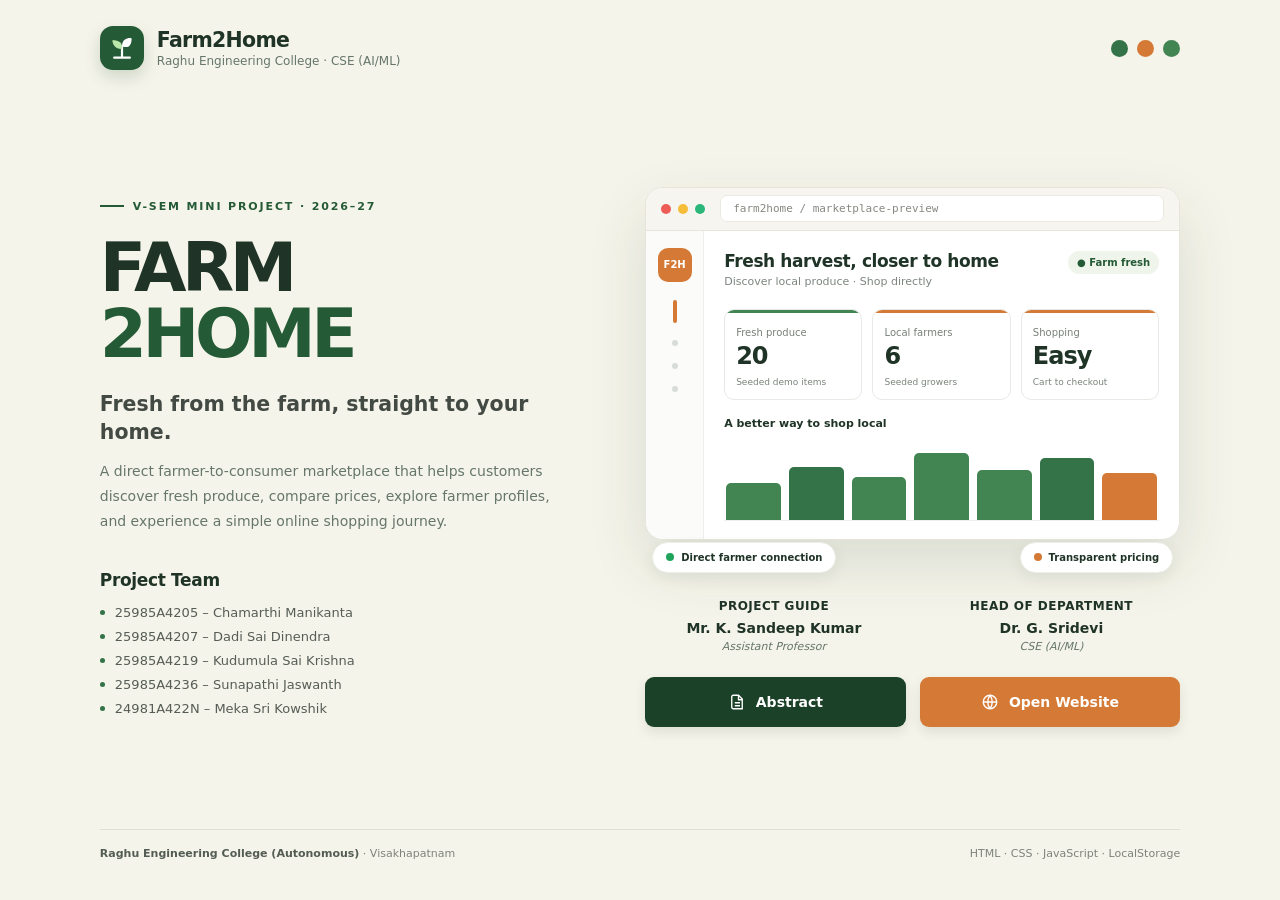
<file: index.html>
<!doctype html>
<html lang="en">
  <head>
    <meta charset="utf-8" />
    <meta name="viewport" content="width=device-width, initial-scale=1" />
    <meta name="theme-color" content="#f5f4ea" />
    <meta
      http-equiv="refresh"
      content="0; url=project-showcase.html"
    />
    <title>Farm2Home | Project Showcase</title>
    <link rel="canonical" href="project-showcase.html" />
  </head>
  <body>
    <main>
      <h1>Farm2Home Project Showcase</h1>
      <p>
        If you are not redirected, continue to the
        <a href="project-showcase.html">project showcase</a>.
      </p>
    </main>
  </body>
</html>
</file>
<file: assets/css/pages/project-showcase.css>
:root {
  color-scheme: light;
  --showcase-cream: #f5f4ea;
  --showcase-ink: #1f3326;
  --showcase-muted: #66766a;
  --showcase-green: #245a35;
  --showcase-green-light: #438453;
  --showcase-orange: #d57a36;
  --showcase-line: #e3e7dc;
  --showcase-shadow: 0 24px 60px rgba(27, 55, 34, 0.12);
}

.showcase-page,
.showcase-page * {
  box-sizing: border-box;
}

.showcase-page {
  min-height: 100vh;
  margin: 0;
  background: var(--showcase-cream);
  color: var(--showcase-ink);
  font-family:
    Inter, ui-sans-serif, system-ui, -apple-system, "Segoe UI", sans-serif;
}

.showcase-page a {
  color: inherit;
  text-decoration: none;
}

.showcase-page button {
  font: inherit;
  cursor: pointer;
}

.showcase-page a:focus-visible,
.showcase-page button:focus-visible {
  outline: 3px solid var(--showcase-orange);
  outline-offset: 3px;
}

.showcase-page .page {
  display: flex;
  flex-direction: column;
  max-width: 1440px;
  min-height: 100vh;
  margin: auto;
  padding: 26px clamp(22px, 7.8vw, 124px) 40px;
}

.showcase-page header {
  display: flex;
  align-items: center;
  justify-content: space-between;
  gap: 24px;
}

.showcase-page .brand {
  display: flex;
  align-items: center;
  gap: 13px;
}

.showcase-page .brand-mark {
  display: grid;
  width: 44px;
  height: 44px;
  place-items: center;
  border-radius: 13px;
  background: var(--showcase-green);
  color: white;
  box-shadow: 0 7px 16px #245a3530;
}

.showcase-page .brand-mark svg {
  width: 28px;
}

.showcase-page .brand-name {
  font-size: clamp(17px, 1.6vw, 23px);
  font-weight: 850;
  letter-spacing: -0.7px;
}

.showcase-page .brand-sub {
  display: block;
  margin-top: 2px;
  color: var(--showcase-muted);
  font-size: 12px;
}

.showcase-page .dots {
  display: flex;
  gap: 9px;
}

.showcase-page .dots span {
  display: block;
  width: 17px;
  height: 17px;
  border-radius: 50%;
}

.showcase-page .dots span:nth-child(1) {
  background: #337347;
}

.showcase-page .dots span:nth-child(2) {
  background: var(--showcase-orange);
}

.showcase-page .dots span:nth-child(3) {
  background: var(--showcase-green-light);
}

.showcase-page main {
  display: grid;
  flex: 1;
  grid-template-columns: minmax(0, 0.92fr) minmax(0, 1.08fr);
  align-items: center;
  gap: clamp(42px, 7vw, 108px);
  padding: clamp(48px, 8vh, 94px) 0 55px;
}

.showcase-page .eyebrow {
  display: flex;
  align-items: center;
  gap: 9px;
  margin: 0 0 22px;
  color: var(--showcase-green);
  font-size: 11px;
  font-weight: 800;
  letter-spacing: 0.17em;
  text-transform: uppercase;
}

.showcase-page .eyebrow::before {
  width: 24px;
  height: 2px;
  background: var(--showcase-green);
  content: "";
}

.showcase-page h1 {
  margin: 0 0 22px;
  font-size: clamp(48px, 5.3vw, 76px);
  font-weight: 900;
  letter-spacing: -0.065em;
  line-height: 0.98;
}

.showcase-page .title-green {
  display: block;
  color: var(--showcase-green);
}

.showcase-page .tagline {
  margin: 0 0 12px;
  color: #424a43;
  font-size: clamp(17px, 1.6vw, 22px);
  font-weight: 650;
  line-height: 1.4;
}

.showcase-page .description {
  max-width: 480px;
  margin: 0;
  color: var(--showcase-muted);
  font-size: 14px;
  line-height: 1.8;
}

.showcase-page .team {
  margin-top: 36px;
}

.showcase-page .team h2 {
  margin: 0 0 15px;
  font-size: 17px;
  letter-spacing: -0.02em;
}

.showcase-page .team-list {
  display: grid;
  gap: 9px;
  margin: 0;
  padding: 0;
  list-style: none;
}

.showcase-page .team-list li {
  display: flex;
  align-items: baseline;
  gap: 10px;
  color: #555d56;
  font-size: 13px;
}

.showcase-page .team-list li::before {
  flex: 0 0 5px;
  width: 5px;
  height: 5px;
  transform: translateY(-2px);
  border-radius: 50%;
  background: #337347;
  content: "";
}

.showcase-page .visual {
  min-width: 0;
}

.showcase-page .browser {
  overflow: hidden;
  transform: translateY(-3px);
  border: 1px solid #e7e4db;
  border-radius: 18px;
  background: #fff;
  box-shadow: var(--showcase-shadow);
}

.showcase-page .browser-top {
  display: flex;
  height: 43px;
  align-items: center;
  gap: 7px;
  padding: 0 15px;
  border-bottom: 1px solid #e8e5dd;
  background: #f7f5ef;
}

.showcase-page .browser-dot {
  width: 10px;
  height: 10px;
  border-radius: 50%;
  background: #ee5c56;
}

.showcase-page .browser-dot:nth-child(2) {
  background: #f5bd38;
}

.showcase-page .browser-dot:nth-child(3) {
  background: #2ab779;
}

.showcase-page .address {
  overflow: hidden;
  flex: 1;
  margin-left: 8px;
  padding: 6px 12px;
  border: 1px solid #ebe9e3;
  border-radius: 7px;
  background: #fff;
  color: #858981;
  font: 11px ui-monospace, SFMono-Regular, monospace;
  white-space: nowrap;
}

.showcase-page .dashboard {
  display: grid;
  grid-template-columns: 58px 1fr;
  min-height: 275px;
}

.showcase-page .side {
  display: flex;
  align-items: center;
  flex-direction: column;
  gap: 17px;
  padding: 17px 12px;
  border-right: 1px solid #eff0ec;
  background: #fbfcfa;
}

.showcase-page .side-logo {
  display: grid;
  width: 34px;
  height: 34px;
  place-items: center;
  border-radius: 10px;
  background: var(--showcase-orange);
  color: #fff;
  font-size: 10px;
  font-weight: 900;
}

.showcase-page .side-line {
  width: 4px;
  height: 23px;
  margin-top: 1px;
  border-radius: 5px;
  background: var(--showcase-orange);
}

.showcase-page .side-dot {
  width: 6px;
  height: 6px;
  border-radius: 50%;
  background: #d7ddd6;
}

.showcase-page .dash-main {
  min-width: 0;
  padding: 20px 20px 18px;
}

.showcase-page .welcome {
  display: flex;
  align-items: flex-start;
  justify-content: space-between;
  gap: 12px;
}

.showcase-page .welcome h2 {
  margin: 0 0 4px;
  font-size: 17px;
  letter-spacing: -0.4px;
}

.showcase-page .welcome p {
  margin: 0;
  color: #7d857e;
  font-size: 11px;
}

.showcase-page .live {
  padding: 6px 9px;
  border-radius: 20px;
  background: #f0f5eb;
  color: var(--showcase-green);
  font-size: 10px;
  font-weight: 750;
  white-space: nowrap;
}

.showcase-page .stats {
  display: grid;
  grid-template-columns: repeat(3, minmax(0, 1fr));
  gap: 10px;
  margin-top: 21px;
}

.showcase-page .stat {
  position: relative;
  overflow: hidden;
  padding: 11px 11px 10px;
  border: 1px solid #e7eae4;
  border-radius: 10px;
}

.showcase-page .stat::before {
  position: absolute;
  top: 0;
  right: 0;
  left: 0;
  height: 3px;
  background: var(--showcase-green-light);
  content: "";
}

.showcase-page .stat:nth-child(2)::before {
  background: var(--showcase-orange);
}

.showcase-page .stat:nth-child(3)::before {
  background: #d57a36;
}

.showcase-page .stat-label {
  color: #778078;
  font-size: 10px;
}

.showcase-page .stat strong {
  display: block;
  margin-top: 2px;
  font-size: 24px;
  letter-spacing: -1px;
}

.showcase-page .stat small {
  color: #7a847b;
  font-size: 9px;
}

.showcase-page .chart-title {
  margin: 17px 0 9px;
  font-size: 11px;
  font-weight: 750;
}

.showcase-page .chart {
  display: flex;
  height: 82px;
  align-items: flex-end;
  gap: 8px;
  padding: 0 2px;
  border-bottom: 1px solid #eef0eb;
}

.showcase-page .bar {
  flex: 1;
  min-width: 9px;
  border-radius: 5px 5px 0 0;
  background: var(--showcase-green-light);
}

.showcase-page .bar:nth-child(1) {
  height: 45%;
}

.showcase-page .bar:nth-child(2) {
  height: 65%;
  background: #337347;
}

.showcase-page .bar:nth-child(3) {
  height: 52%;
}

.showcase-page .bar:nth-child(4) {
  height: 82%;
}

.showcase-page .bar:nth-child(5) {
  height: 61%;
}

.showcase-page .bar:nth-child(6) {
  height: 76%;
  background: #337347;
}

.showcase-page .bar:nth-child(7) {
  height: 57%;
  background: var(--showcase-orange);
}

.showcase-page .chips {
  position: relative;
  display: flex;
  justify-content: space-between;
  gap: 10px;
  margin-top: -1px;
  padding: 0 7px;
}

.showcase-page .chip {
  display: flex;
  align-items: center;
  gap: 7px;
  padding: 9px 13px;
  border: 1px solid #eceee8;
  border-radius: 24px;
  background: white;
  box-shadow: 0 5px 16px #152b1812;
  font-size: 10px;
  font-weight: 800;
  white-space: nowrap;
}

.showcase-page .chip i {
  width: 8px;
  height: 8px;
  border-radius: 50%;
  background: #20a45c;
}

.showcase-page .chip:last-child i {
  background: var(--showcase-orange);
}

.showcase-page .mentors {
  display: grid;
  grid-template-columns: 1fr 1fr;
  gap: 20px;
  margin: 26px 0 24px;
  text-align: center;
}

.showcase-page .mentor h3 {
  margin: 0 0 7px;
  font-size: 12px;
  letter-spacing: 0.04em;
}

.showcase-page .mentor p {
  margin: 0;
  font-size: 14px;
  font-weight: 650;
}

.showcase-page .mentor small {
  display: block;
  margin-top: 4px;
  color: var(--showcase-muted);
  font-size: 11px;
  font-style: italic;
}

.showcase-page .actions {
  display: grid;
  grid-template-columns: 1fr 1fr;
  gap: 14px;
}

.showcase-page .action {
  display: flex;
  align-items: center;
  justify-content: center;
  gap: 10px;
  padding: 16px 12px;
  border: 0;
  border-radius: 9px;
  box-shadow: 0 5px 12px #19261c1a;
  font-size: 14px;
  font-weight: 800;
  transition:
    transform 0.2s,
    box-shadow 0.2s;
}

.showcase-page .action:hover {
  transform: translateY(-2px);
  box-shadow: 0 9px 18px #19261c24;
}

.showcase-page .action svg {
  width: 18px;
  height: 18px;
}

.showcase-page .action-dark {
  background: #1b4228;
  color: #fff;
}

.showcase-page .action-blue {
  background: var(--showcase-orange);
  color: #fff;
}

.showcase-page footer {
  display: flex;
  align-items: center;
  justify-content: space-between;
  gap: 18px;
  padding-top: 17px;
  border-top: 1px solid #dedfd7;
  color: #7d827b;
  font-size: 11px;
}

.showcase-page .footer-strong {
  color: #535c53;
  font-weight: 750;
}

.showcase-page dialog {
  overflow-y: auto;
  width: min(560px, calc(100% - 30px));
  max-height: min(85vh, 760px);
  padding: 0;
  border: 0;
  border-radius: 18px;
  color: var(--showcase-ink);
  box-shadow: 0 30px 90px #101b1660;
}

.showcase-page dialog::backdrop {
  background: #101a14a6;
  backdrop-filter: blur(5px);
}

.showcase-page .modal-head {
  display: flex;
  align-items: center;
  justify-content: space-between;
  padding: 24px 26px 18px;
  border-bottom: 1px solid var(--showcase-line);
  background: #f5f7f0;
}

.showcase-page .modal-head h2 {
  margin: 0;
  font-size: 22px;
}

.showcase-page .close {
  width: 34px;
  height: 34px;
  border: 0;
  border-radius: 50%;
  background: #e5efdf;
  font-size: 21px;
}

.showcase-page .modal-body {
  padding: 24px 26px 28px;
  color: #515b52;
  font-size: 14px;
  line-height: 1.8;
}

.showcase-page .modal-body strong {
  color: var(--showcase-green);
}

.showcase-page .modal-body ul {
  padding-left: 20px;
}

@media (max-width: 950px) {
  .showcase-page .page {
    padding-inline: 34px;
  }

  .showcase-page main {
    grid-template-columns: minmax(0, 1fr);
    gap: 46px;
    padding-top: 60px;
  }

  .showcase-page .intro {
    max-width: 650px;
  }

  .showcase-page .visual {
    width: min(100%, 650px);
    margin: auto;
  }

  .showcase-page .team-list {
    grid-template-columns: 1fr 1fr;
  }

  .showcase-page .description {
    max-width: 600px;
  }
}

@media (max-width: 560px) {
  .showcase-page .page {
    padding: 20px 18px 24px;
  }

  .showcase-page .brand-mark {
    width: 39px;
    height: 39px;
  }

  .showcase-page .brand-sub {
    font-size: 10px;
  }

  .showcase-page .dots {
    gap: 5px;
  }

  .showcase-page .dots span {
    width: 11px;
    height: 11px;
  }

  .showcase-page main {
    gap: 36px;
    padding: 52px 0 36px;
  }

  .showcase-page h1 {
    font-size: 51px;
  }

  .showcase-page .team-list {
    grid-template-columns: 1fr;
  }

  .showcase-page .dashboard {
    grid-template-columns: 42px minmax(0, 1fr);
    min-height: 240px;
  }

  .showcase-page .side {
    padding: 14px 7px;
  }

  .showcase-page .side-logo {
    width: 29px;
    height: 29px;
  }

  .showcase-page .dash-main {
    padding: 17px 12px 14px;
  }

  .showcase-page .welcome h2 {
    font-size: 14px;
  }

  .showcase-page .live {
    display: none;
  }

  .showcase-page .stats {
    gap: 6px;
    margin-top: 17px;
  }

  .showcase-page .stat {
    padding: 10px 7px;
  }

  .showcase-page .stat strong {
    font-size: 21px;
  }

  .showcase-page .stat-label {
    font-size: 9px;
  }

  .showcase-page .stat small {
    font-size: 8px;
  }

  .showcase-page .chart {
    height: 68px;
    gap: 5px;
  }

  .showcase-page .chips {
    justify-content: flex-start;
    flex-wrap: wrap;
  }

  .showcase-page .chip {
    padding: 8px 9px;
    font-size: 9px;
  }

  .showcase-page .mentors {
    gap: 10px;
    margin-top: 23px;
  }

  .showcase-page .mentor h3 {
    font-size: 10px;
  }

  .showcase-page .mentor p {
    font-size: 12px;
  }

  .showcase-page .mentor small {
    font-size: 10px;
  }

  .showcase-page .actions {
    gap: 9px;
  }

  .showcase-page .action {
    padding: 14px 8px;
    font-size: 12px;
  }

  .showcase-page .action svg {
    width: 15px;
  }

  .showcase-page .address {
    font-size: 9px;
  }

  .showcase-page footer {
    align-items: flex-start;
    flex-direction: column;
    gap: 5px;
  }

  .showcase-page .modal-head,
  .showcase-page .modal-body {
    padding-inline: 20px;
  }
}

@media (prefers-reduced-motion: reduce) {
  .showcase-page *,
  .showcase-page *::before,
  .showcase-page *::after {
    scroll-behavior: auto !important;
    transition: none !important;
  }
}
</file>
